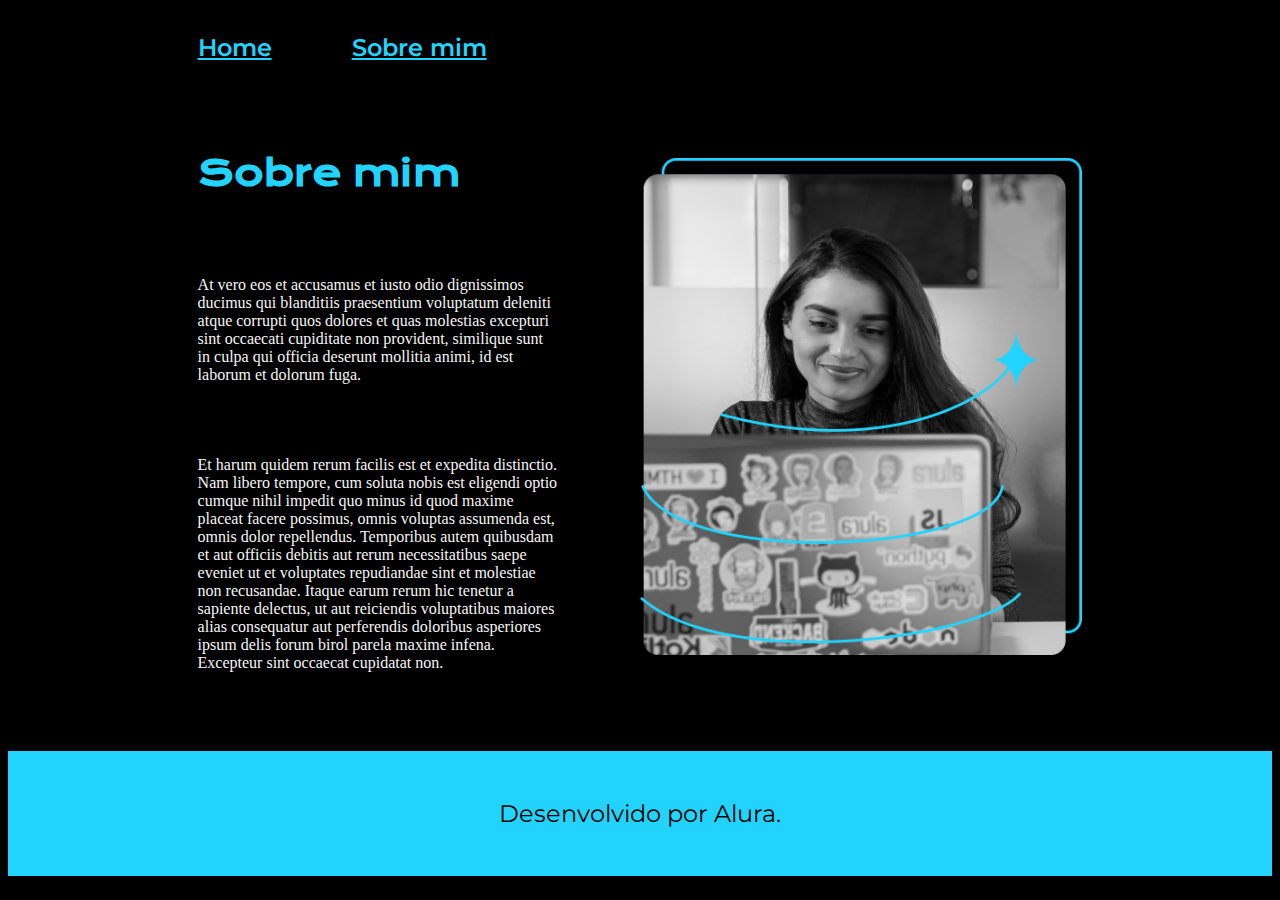
<file: about.html>
<!DOCTYPE html>
<html lang="pt-br">
<head>
    <meta charset="UTF-8">
    <meta name="viewport" content="width=device-width, initial-scale=1.0">
    <title>Sobre mim</title>
    <link rel="stylesheet" href="./styles/style.css"
</head>
<body>
    <header class="cabecalho">
        <nav class="cabecalho__menu">
            <a class="cabecalho__menu__link" href="index.html">Home</a>
            <a class="cabecalho__menu__link" href="about.html">Sobre mim</a>
        </nav>
    </header>
    <main class="apresentacao">
        <section class="apresentacao__conteudo">
            <h1 class="apresentacao__conteudo__titulo">Sobre mim</h1>
            <p class="apresentacao__conteudo__texto">At vero eos et accusamus et iusto odio dignissimos ducimus qui blanditiis praesentium voluptatum deleniti atque corrupti quos dolores et quas molestias excepturi sint occaecati cupiditate non provident, similique sunt in culpa qui officia deserunt mollitia animi, id est laborum et dolorum fuga.</p>
            <p class="apresentacao__conteudo__texto">Et harum quidem rerum facilis est et expedita distinctio. Nam libero tempore, cum soluta nobis est eligendi optio cumque nihil impedit quo minus id quod maxime placeat facere possimus, omnis voluptas assumenda est, omnis dolor repellendus. Temporibus autem quibusdam et aut officiis debitis aut rerum necessitatibus saepe eveniet ut et voluptates repudiandae sint et molestiae non recusandae. Itaque earum rerum hic tenetur a sapiente delectus, ut aut reiciendis voluptatibus maiores alias consequatur aut perferendis doloribus asperiores ipsum delis forum birol parela maxime infena. Excepteur sint occaecat cupidatat non.</p>
        </section class="apresentacao__conteudo">
        <img class="apresentacao__imagem" src="assets/Imagem.png" alt="foto da joana santos programando">

    </main>
    <footer class="rodape">
        <p>Desenvolvido por Alura.</p>
    </footer>
  </body>
</html>
</file>
<file: styles/style.css>
@import url('https://fonts.googleapis.com/css2?family=Krona+One&display=swap');
@import url('https://fonts.googleapis.com/css2?family=Krona+One&family=Montserrat:ital@0;1&display=swap');
@import url('https://fonts.googleapis.com/css2?family=Krona+One&family=Montserrat:ital,wght@0,600;1,600&display=swap');

:root  {
    --cor-primaria: #000000 ;
    --cor-secundaria: #F6F6F6 ;
    --cor-tercearia: #22D4FD ;
    --cor-hover:#272727;

    --fonte-primaria: 'Krona One', sans-serif;
    --fonte-secundaria: 'Montserrat', sans-serif;

}
head
{
    margin: 10% 15%;
    padding: 0;
}
body {
    box-sizing: border-box;
    background-color: var(--cor-primaria);
    color: var(--cor-secundaria);
}
.cabecalho {
    padding:2% 0% 0% 15% ;
   color: var(--cor-tercearia);
   text-decoration: none;
  
}

.cabecalho__menu {
    display: flex;
    gap: 80px;
    color: var(--cor-tercearia);
    text-decoration: none;
}

.cabecalho__menu__link {
font-family: var(--fonte-secundaria);
font-size: 1.5rem;
font-weight: 600;
color: var(--cor-tercearia)
text-decoration none;
}

.apresentacao { 
    padding: 5% 15%;
    display: flex;
    align-items:center;
    justify-content:space-between;
    gap: 82px;
}
.apresentacao__conteudo {
    width: 615px;
    display: flex;
    flex-direction: column;
    gap: 40px;
}
.apresentacao__conteudo__titulo {
    font-family:var(--fonte-primaria);
    font-size: 2.25rem ;
    color: var(--cor-tercearia);
}
.titulo-destaque {
    color: var(--cor-tercearia);
}
.apresentacao__conteudo__paragrafo {
    font-family: var(--fonte-secundaria);
    font-size: 1.5rem ;
}
.apresentacao__links {
    display: flex;
    flex-direction: column;
    justify-content: space-between;
    align-items: center;
    gap: 32px;
}
.apresentacao__links__subtitulo {
    font-family: var(--fonte-primaria);
    font-weight: 400px;
    font-size: 1.5rem;
}
.apresentacao__links__navegacao {
    display: flex;
    justify-content: center;
    gap: 16px;
    border: 2px solid var(--cor-tercearia);
    width: 50%;
    text-align: center;
    font-weight: 600;
    border-radius: 8px;
    font-size: 1.5rem;
    padding: 21.5px 0;
    text-decoration: none;
    color: var(--cor-secundaria);
    font-family: var(--fonte-secundaria);
}
.apresentacao__links__navegacap:hover {
    background-color: var(--cor-hover);
}

.apresentacao__imagem {
    width: 50%;
}

.rodape {
    padding: 24px ;
    color: var(--cor-primaria);
    background-color: var(--cor-tercearia);
    text-align: center;
    font-family: var(--fonte-secundaria);
    font-size: 1.5rem;
    font-weight: 400;
}
@media (max-width: 1200px ) {
    .cabecalho {
    padding: 10%;
   }
    .cabecalho__menu {
        justify-content: center;

   }
    .apresentacao {
        flex-direction: column-reverse;  
        padding: 5%;

    .apresentacao__conteudo {
        width: auto;
    }

    }
}
</file>
